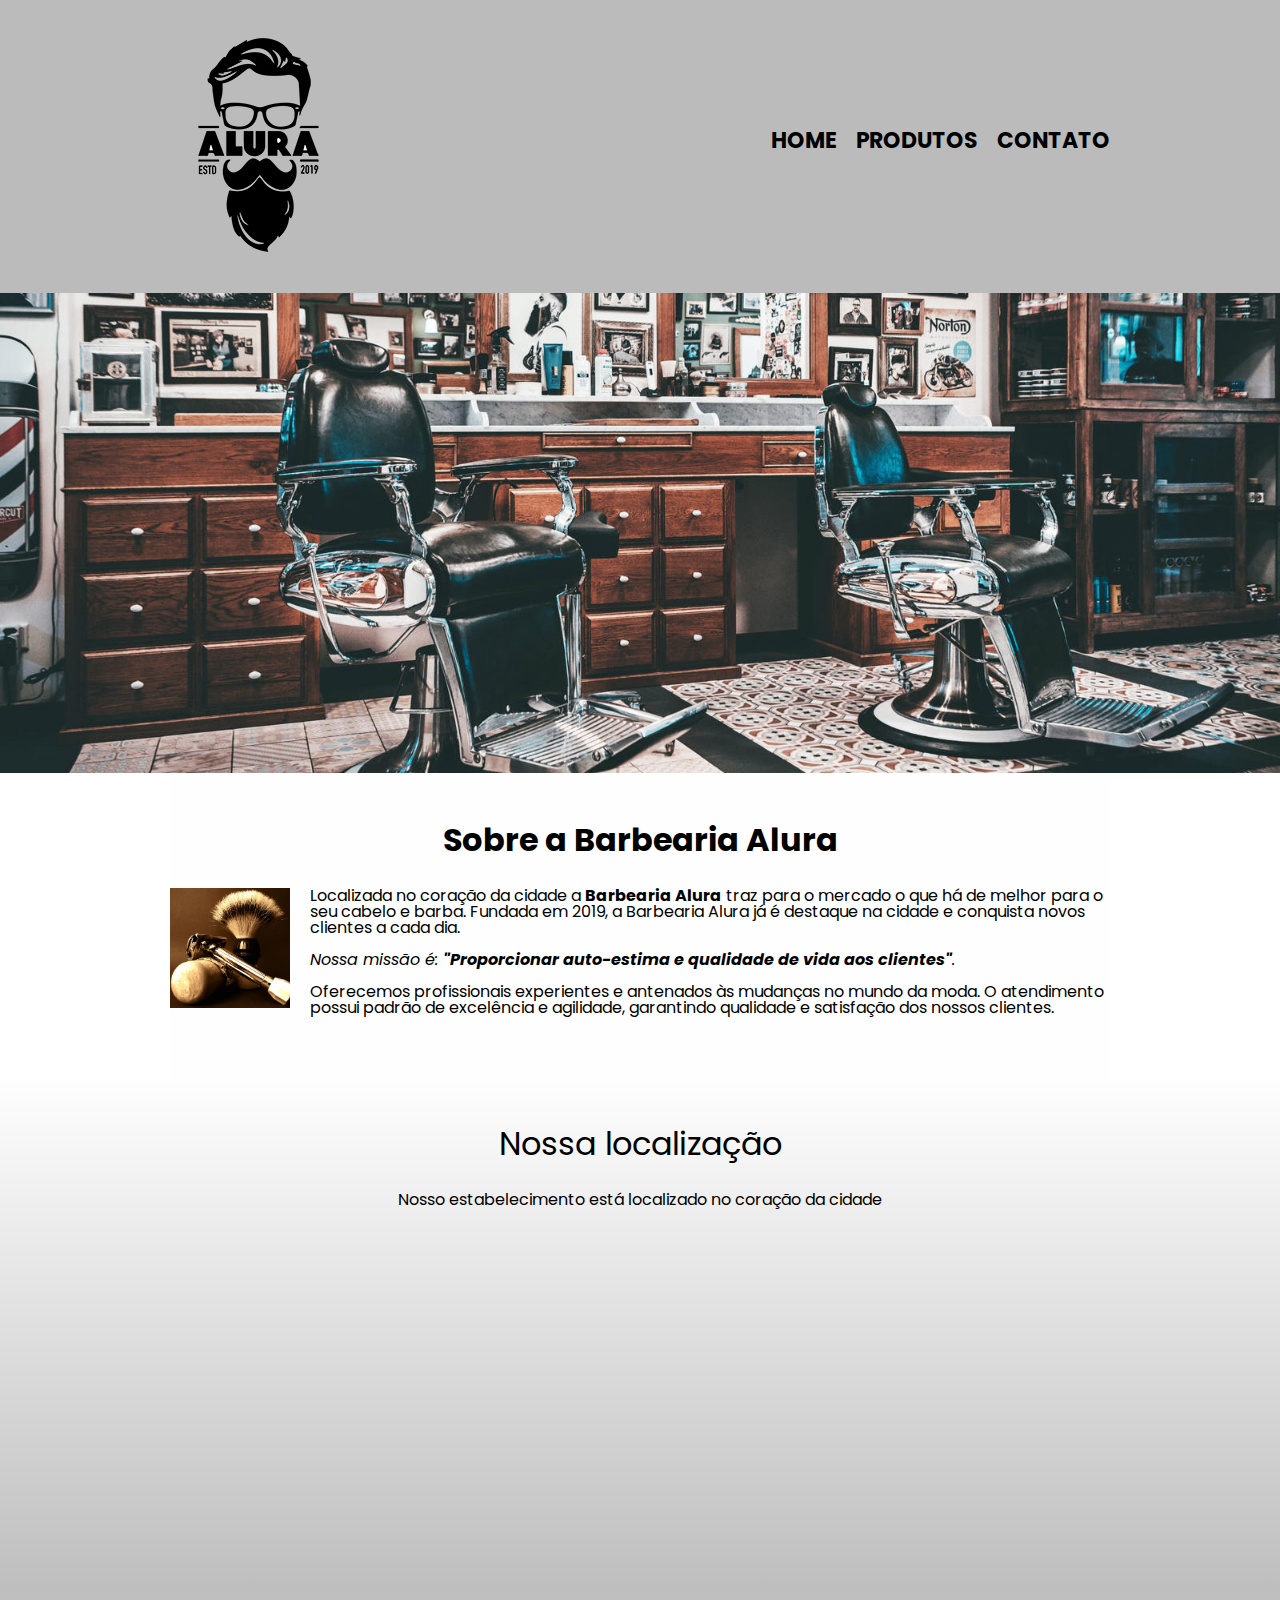
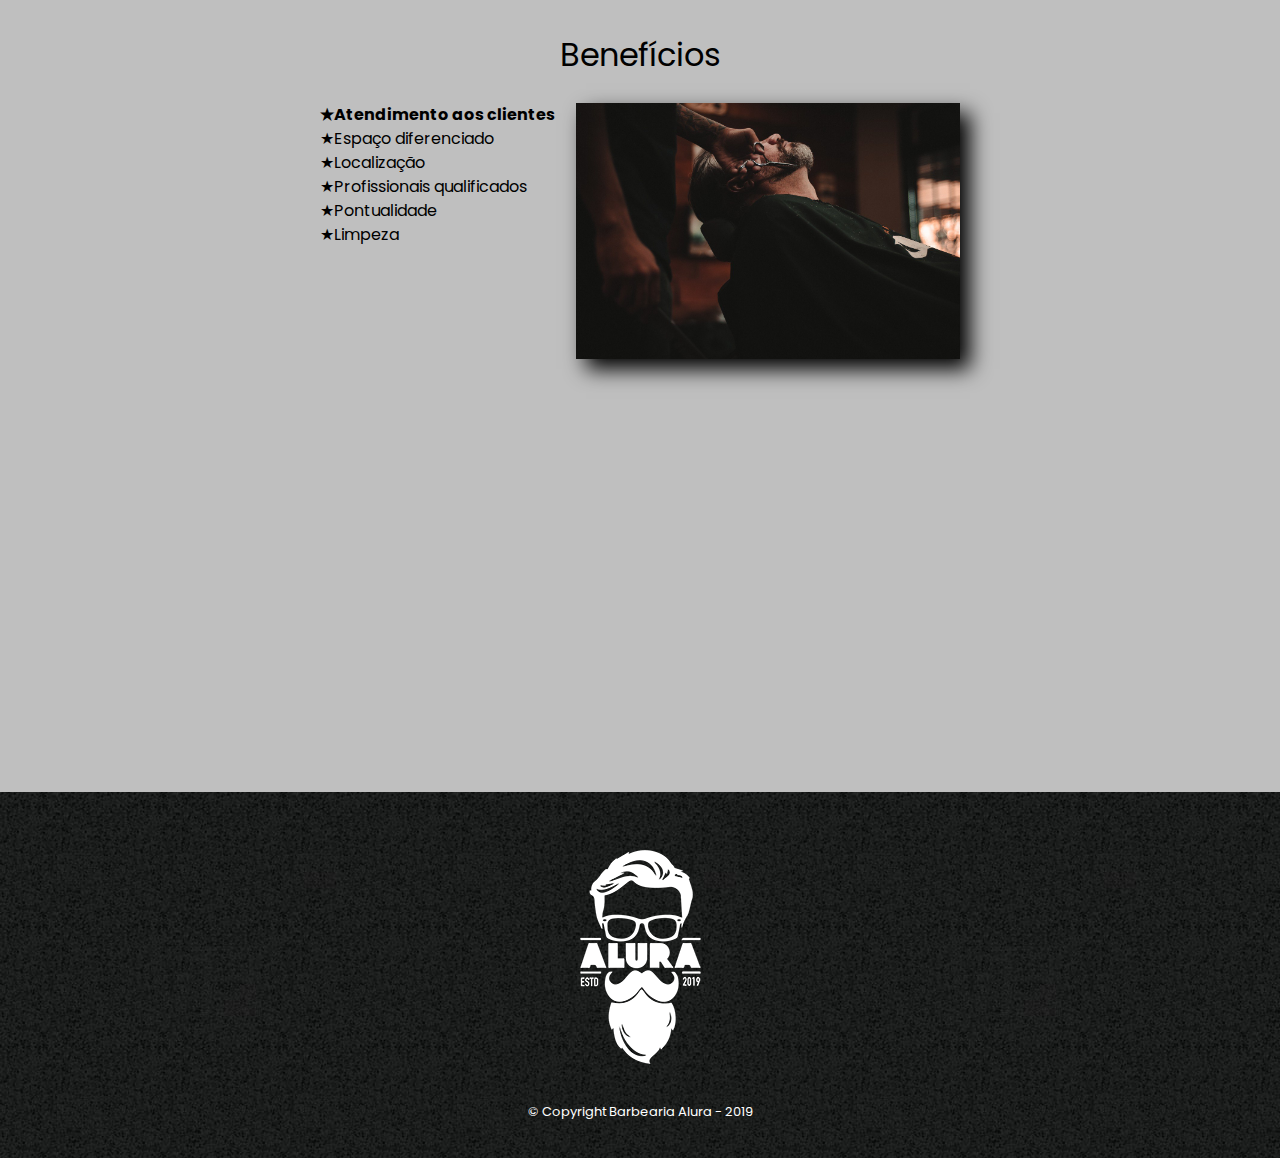
<file: index.html>
<!DOCTYPE html>
<html lang="pt-br">
    <head>
        <meta charset="UTF-8">
        <title>Barbearia Alura</title>

        <link rel="stylesheet" href="reset.css">
        <link rel="stylesheet" href="style.css">
        <link rel="preconnect" href="https://fonts.googleapis.com">
        <link rel="preconnect" href="https://fonts.gstatic.com" crossorigin>
        <link href="https://fonts.googleapis.com/css2?family=Poppins:wght@300&display=swap" rel="stylesheet">
        <meta name="viewport" content="width=device-width">
    </head> 

    <body>
        <header>
            <div class="caixa">
                <h1><img src="logo.png"></h1>

                <nav>
                    <ul>
                        <li><a href="index.html">Home</a></li>
                        <li><a href="produtos.html">Produtos</a></li>
                        <li><a href="contato.html">Contato</a></li>
                    </ul>
                </nav>
            </div>
        </header>
        <img class="banner" src="banner.jpg">
        <main>
            <section class="principal">
                <h2 class="titulo-principal">Sobre a Barbearia Alura</h2>
                
                <img class="utensilios" src="utensilios.jpg" alt="Utensílios de um barbeiro.">

                <p>Localizada no coração da cidade a <strong>Barbearia Alura</strong> traz para o mercado o que há de melhor para o seu cabelo e barba. Fundada em 2019, a Barbearia Alura já é destaque na cidade e conquista novos clientes a cada dia. </p>

                <p id="missao"><em>Nossa missão é: <strong>"Proporcionar auto-estima e qualidade de vida aos clientes"</strong>.</em></p>

                <p>Oferecemos profissionais experientes e antenados às mudanças no mundo da moda. O atendimento possui padrão de
                excelência e agilidade, garantindo qualidade e satisfação dos nossos clientes.</p>
            </section>

            <section class="mapa">
                <h3 class="titulo-principal">Nossa localização</h3>
                <p>Nosso estabelecimento está localizado no coração da cidade</p>

                <div class="mapa-conteudo">
                    <iframe src="https://www.google.com/maps/embed?pb=!1m18!1m12!1m3!1d3656.4498404748974!2d-46.634520585070135!3d-23.58819478466964!2m3!1f0!2f0!3f0!3m2!1i1024!2i768!4f13.1!3m3!1m2!1s0x94ce5a2b2ed7f3a1%3A0xab35da2f5ca62674!2sAlura%20-%20Escola%20Online%20de%20Tecnologia!5e0!3m2!1spt-BR!2sbr!4v1677003562484!5m2!1spt-BR!2sbr" width="100%" height="300" style="border:0;" allowfullscreen="" loading="lazy" referrerpolicy="no-referrer-when-downgrade"></iframe>
                </div>
            </section>

            <section class="beneficios">
                <h3 class="titulo-principal">Benefícios</h3>
                
                <div class="beneficios-conteudo">
                    <ul class="lista-beneficios">
                        <li class="itens">Atendimento aos clientes</li>
                        <li class="itens">Espaço diferenciado</li>
                        <li class="itens">Localização</li>
                        <li class="itens">Profissionais qualificados</li>
                        <li class="itens">Pontualidade</li>
                        <li class="itens">Limpeza</li>
                    </ul><img class="imagembeneficios" src="beneficios.jpg">
                </div>

                <div class="video">
                    <iframe width="100%" height="315" src="https://www.youtube.com/embed/wcVVXUV0YUY" frameborder="0" allow="accelerometer; autoplay; encrypted-media; gyroscope; picture-in-picture" allowfullscreen></iframe>
                </div>
            </section>
        </main>

        <footer>
            <img src="logo-branco.png">
            <p class="copyright">&copy; Copyright Barbearia Alura - 2019</p>
        </footer>
    </body>
</html>
</file>
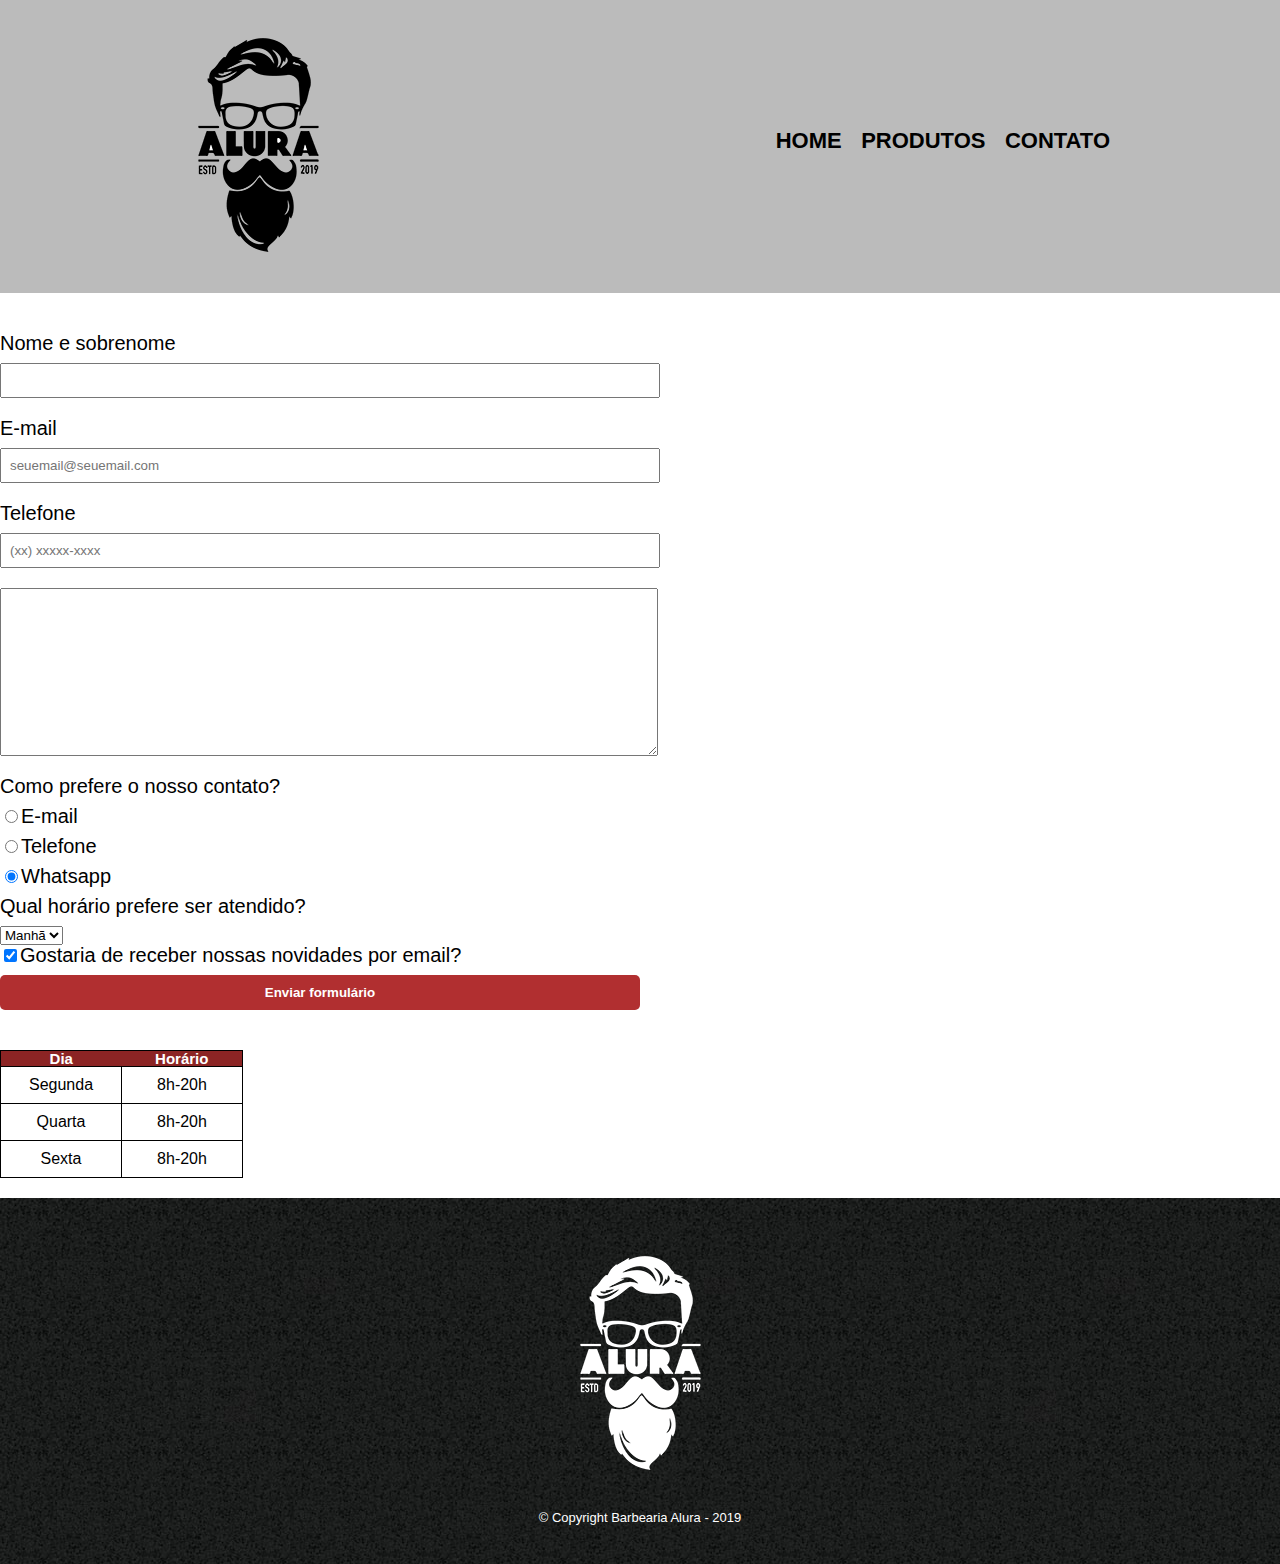
<file: contato.html>
<!DOCTYPE html>
<html>
<head>

    <meta charset="UTF-8">
    <title>Produtos - Barbearia Alura</title>
    <link rel="stylesheet" href="reset.css">
    <link rel="stylesheet" href="style.css">

</head>
    <body>
        <header>
            <div class="caixa">
                <h1><img src="logo.png" alt="Logo da Barbearia Alura"></h1>

                <nav>
                    <ul>
                        <li><a href="index.html">Home</a></li>
                        <li><a href="produtos.html">Produtos</a></li>
                        <li><a href="contato.html">Contato</a></li>
                    </ul>
                </nav>
            </div>
        </header>

        <main>
            
            <form>
                <label for="nome">Nome e sobrenome</label>
                <input type="text" id="nome" class="input-padrao" required>

                <label for="email">E-mail</label>
                <input type="email" id="email" class="input-padrao" required placeholder="seuemail@seuemail.com">

                <label for="telefone">Telefone</label>
                <input type="tel" id="telefone" class="input-padrao" required placeholder="(xx) xxxxx-xxxx">

                <textarea cols="70" rows="10" id="mensagem" class="input-padrao" required></textarea>

                <fieldset>
                    <legend class="pergunta">Como prefere o nosso contato?</legend>
                    
                    <label for="contatoemail"><input type="radio" name="contato" value="contatoemail" id="contatoemail">E-mail</label>

                    <label for="contatotelefone"><input type="radio" name="contato" value="contatotelefone" id="contatotelefone">Telefone</label>

                    <label for="contatowhats"><input type="radio" name="contato" value="contatowhats" id="contatowhats" checked>Whatsapp</label>
                </fieldset>

                <fieldset>
                    <legend>Qual horário prefere ser atendido?</legend>

                    <select>
                        <option>Manhã</option>
                        <option>Tarde</option>
                        <option>Noite</option>
                    </select>
                </fieldset>

                <label class="novidades"><input type="checkbox" checked>Gostaria de receber nossas novidades por email?</label>

                <input type="submit" value="Enviar formulário" class="enviar">
            </form>

            <table>

                <thead>
                    <tr>
                        <th>Dia</th>
                        <th>Horário</th>
                    </tr>
                </thead>
                <tbody>
                    <tr>
                        <td>Segunda</td>
                        <td>8h-20h</td>
                    </tr>
                    <tr>
                        <td>Quarta</td>
                        <td>8h-20h</td>
                    </tr>
                    <tr>
                        <td>Sexta</td>
                        <td>8h-20h</td>
                    </tr>
                </tbody>
            </table>
                




        </main>

        <footer>
            <img src="logo-branco.png" alt="Logo da Barbearia Alura">
            <p class="copyright">&copy; Copyright Barbearia Alura - 2019</p>
        </footer>

    </body>
</html>
</file>
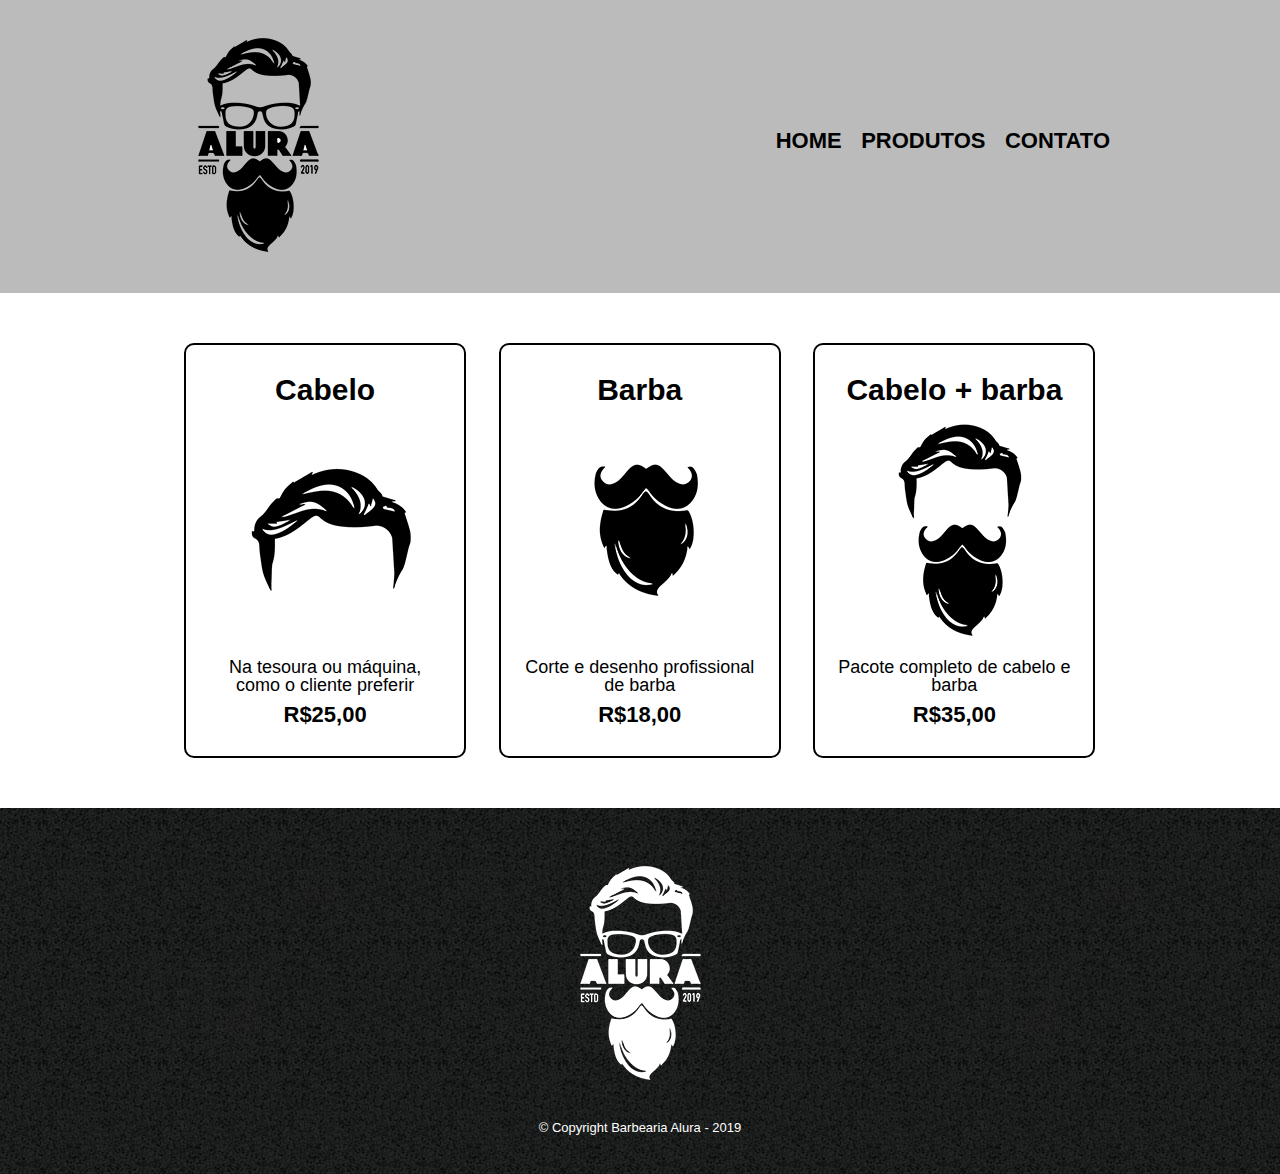
<file: produtos.html>
<!DOCTYPE html>
<html>

<head>

    <meta charset="UTF-8">
    <title>Produtos - Barbearia Alura</title>
    <link rel="stylesheet" href="reset.css">
    <link rel="stylesheet" href="style.css">

</head>
    <body>
        <header>
            <div class="caixa">

                <h1><img src="logo.png"></h1>

                <nav>
                    <ul>
                        <li><a href="index.html">Home</a></li>
                        <li><a href="produtos.html">Produtos</a></li>
                        <li><a href="contato.html">Contato</a></li>
                    </ul>
                </nav>
            </div>
        </header>

        <main>  
            <ul class="produtos">        
                <li>
                    <h2>Cabelo</h2>
                    <img src="cabelo.jpg">
                    <p class="descricao-produto">Na tesoura ou máquina, como o cliente preferir</p>
                    <p class="preco-produto">R$25,00</p>
                </li>
                <li>
                    <h2>Barba</h2>
                    <img src="barba.jpg">
                    <p class="descricao-produto">Corte e desenho profissional de barba</p>
                    <p class="preco-produto">R$18,00</p>
                </li>
                <li>
                    <h2>Cabelo + barba</h2>
                    <img src="cabelo+barba.jpg">
                    <p class="descricao-produto">Pacote completo de cabelo e barba</p>
                    <p class="preco-produto">R$35,00</p>
                </li>
            </ul>
        </main>
        
        <footer>
            <img src="logo-branco.png">
            <p class="copyright">&copy; Copyright Barbearia Alura - 2019</p>
        </footer>

    </body>
</html>
</file>
<file: style.css>
body {
    font-family: 'Poppins', sans-serif;
}

header {
    background-color: #BBBBBB;
    padding: 20px 0;
}

.caixa {
    position: relative;
    width: 940px;
    margin: 0 auto;
}

nav {
    position: absolute;
    top: 110px;
    right: 0;
}

nav li {
    display: inline;
    margin: 0 0 0 15px;
}

nav a {
    text-decoration: none;
    text-transform: uppercase;
    font-size: 22px;
    font-weight: bold;
    color: #000000;
}

nav a:hover {
    color:#B12F30;
    text-decoration: underline;
}

.banner {
    width: 100%;
}

.titulo-principal {
    text-align: center;
    font-size: 2em;
    margin: 0 0 1em;
    clear: left;
}

.utensilios {
    width: 120px;
    float: left;
    margin: 0 20px 20px 0;
}

.produtos {
    width: 940px;
    margin: 0 auto;
    padding: 50px 0;
}

.produtos li {
    display: inline-block;
    text-align: center;
    width: 30%;
    vertical-align: top;
    padding: 30px 20px;
    margin: 0 1.5%;
    box-sizing: border-box;
    border: 2px solid #000000;
    border-radius: 10px;
}

.produtos li:hover {
    border-color:#B12F30;
}

.produtos li:active {
    border-color:royalblue;
}

.produtos li:hover h2 {
    font-size: 35px;
}

h2 {
    font-size: 30px;
    font-weight: bold;
}

.descricao-produto {
    font-size: 18px;
}

.preco-produto {
    font-size: 22px;
    font-weight: bold;
    margin-top: 10px;
}

.imagembeneficios {
    width: 60%;
}

footer {
    text-align:center;
    background-image: url(bg.jpg);
    padding: 40px 0;
}

.copyright {
    color: #FFFFFF;
    font-size: 13px;
    margin: 20px 0 0
}

main {
}

form {
    margin: 40px 0;
}

form label, form legend {
    display: block;
    font-size: 20px;
    margin: 0 0 10px;
}

.input-padrao, form textarea { 
    display: block;
    width: 50%;
    padding: 8px 8px;
    margin: 0 0 20px;
}

.checkbox {
    margin: 20px 0;
}

.enviar {
    width: 50%;
    font-size: 18px 0;
    padding: 10px;
    background-color: #B12F30;
    color: #FFFFFF;
    font-weight: bold;
    border: none;
    border-radius: 5px;
    cursor: pointer;
    transition: 0.5s all;
}

.enviar:hover {
    background-color: #8c2424;
    transform: scale(1.1);
}

table {
    margin: 20px 0 20px;
    text-align: center
}

thead {
    background-color: #8c2424;
    color:#FFFFFF;
    font-weight: bold;
    font-size: 15px;;
}

tr, td {
    border: #000000 solid 1px;
    padding: 10px;
    width: 100px;
}

.principal {
    padding: 3em 0;
    background: #FEFEFE;
    width: 940px;
    margin: 0 auto;
}

.principal p {
    margin: 0 0 1em;
}

.principal strong {
    font-weight: bold;
}

.principal em {
    font-style: italic;
}

.mapa {
    padding: 3em 0;
    background: linear-gradient(#FEFEFE, #BEBEBE);
}

.mapa-conteudo {
    width: 940px;
    margin: 0 auto;
}

.mapa p {
    text-align: center;
    margin: 0 0 2em;
}

.video {
    width: 560px;
    margin: 2em auto;
}

.beneficios {
    padding: 3em 0;
    background-color: #BFBFBF;
}

.beneficios-conteudo {
    width: 640px;
    margin: 0 auto;
}

.lista-beneficios {
    width: 40%;
    display: inline-block;
    vertical-align: top;
}

.itens {
    line-height: 1.5;
}

.itens:first-child {
    font-weight: bold;
}

.itens:before {
    content: "★";
}

.imagembeneficios {
    width: 60%;
    opacity: 1;
    transition: 400ms;
    box-shadow: 10px 10px 20px 0 #000000;
}

.imagembeneficios:hover {
    opacity: 0.8;
}

@media screen and (max-width: 480px) {
    .caixa, .principal, .conteudo-beneficios, .mapa-conteudo, .video {
        width: auto;
    }

    h1 {
        text-align: center;
    }

    nav {
        position: static;
    }

    .lista-beneficios, .imagem-beneficios {
        width: 100%;
    }
}
</file>
